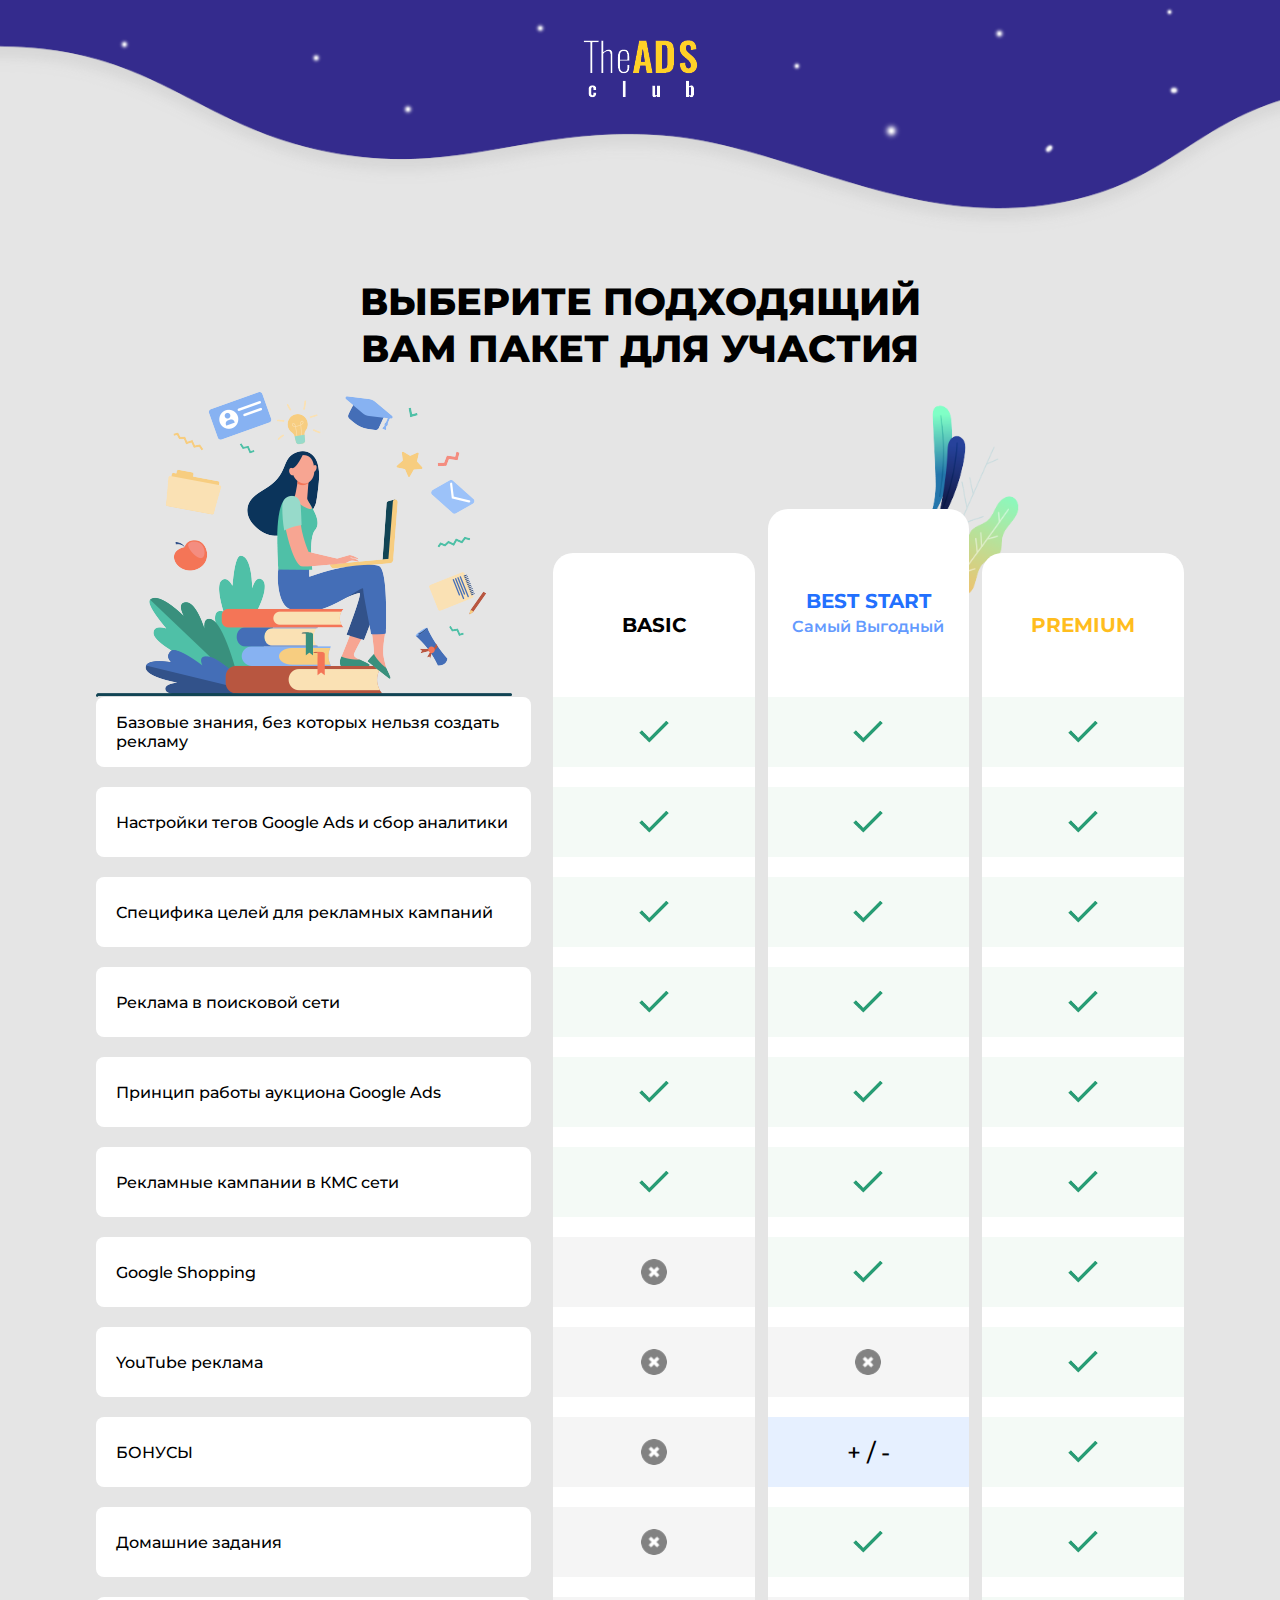
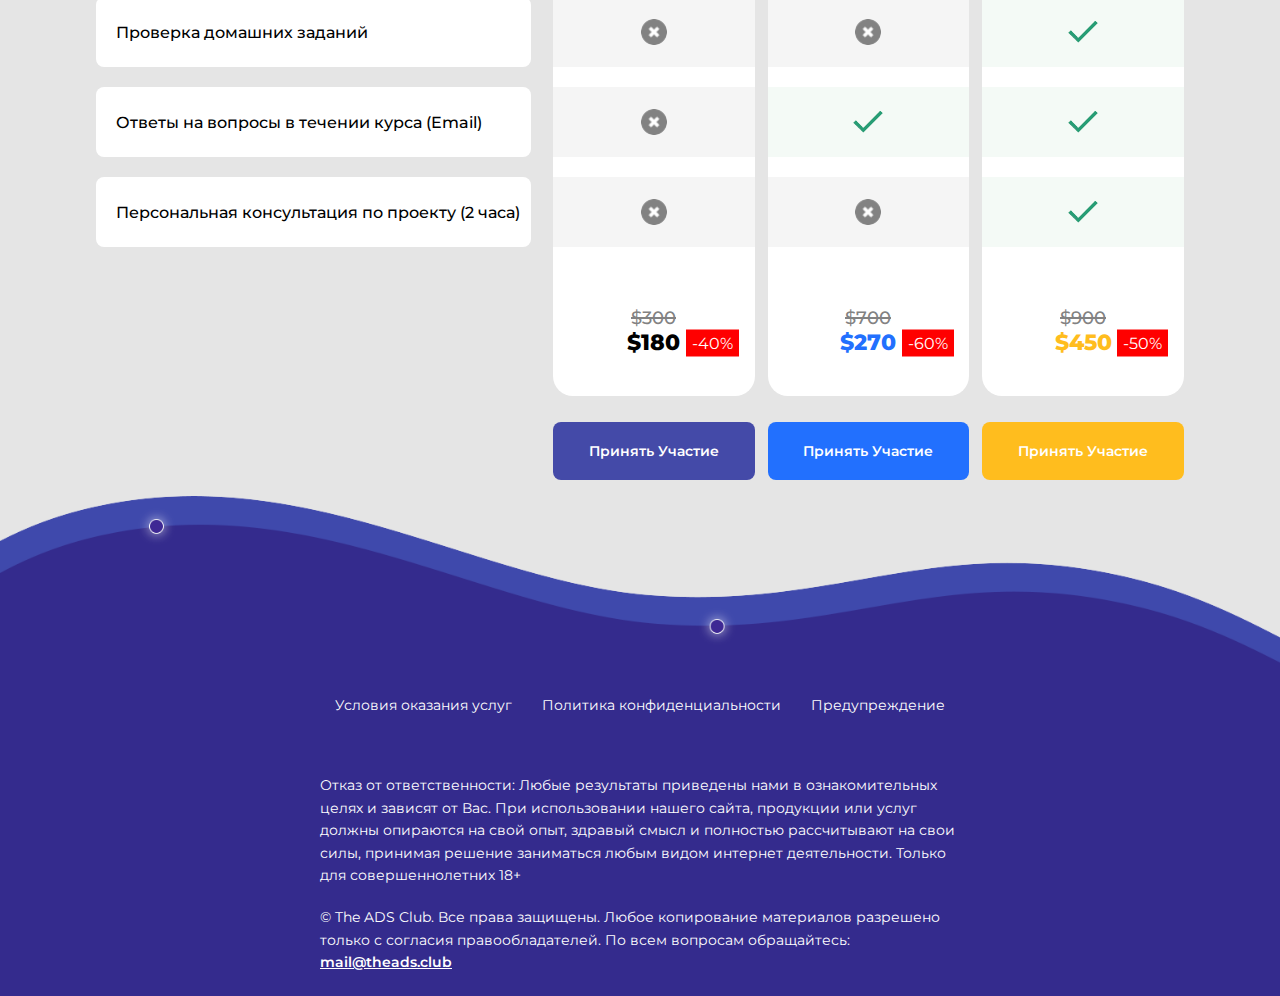
<file: index.html>
<!DOCTYPE html>
<html lang="en">

<head>
    <meta charset="UTF-8">
    <meta name="viewport" content="width=device-width, initial-scale=1.0">
    <title>Document</title>
    <link
        href="https://fonts.googleapis.com/css?family=Montserrat:300,300i,400,400i,500,500i,600,600i,700,700i,800,800i,900,900i&display=swap"
        rel="stylesheet">
    <link rel="stylesheet" href="css/style.css">
    <link rel="stylesheet" href="css/media.css">
</head>

<body class="container-max">
    <header class="header-wrraper">
        <a href="index.html" class="logo">TheADS club</a>
    </header>
    <section class="main container">
        <h1 class="main-title">ВЫБЕРИТЕ ПОДХОДЯЩИЙ<br> ВАМ ПАКЕТ ДЛЯ УЧАСТИЯ</h1>
        <div class="main-list">
            <div class="main-img"></div>
            <ul class="main-list-conten">
                <li>Базовые знания, без которых нельзя создать рекламу</li>
                <li>Настройки тегов Google Ads и сбор аналитики</li>
                <li>Специфика целей для рекламных кампаний</li>
                <li>Реклама в поисковой сети</li>
                <li>Принцип работы аукциона Google Ads</li>
                <li>Рекламные кампании в КМС сети </li>
                <li>Google Shopping</li>
                <li>YouTube реклама</li>
                <li>БОНУСЫ</li>
                <li>Домашние задания</li>
                <li>Проверка домашних заданий</li>
                <li>Ответы на вопросы в течении курса (Email)</li>
                <li>Персональная консультация по проекту (2 часа)</li>
            </ul>
            <!-- basic -->
            <div class="main-decriptions">
                <div class="main-decriptions__item main-decriptions__item-basic">
                    <div class="main-decriptions__basic">basic</div>
                    <div class="main-decriptions__row main-decriptions__row-basic">
                        <span class="row-nice"></span>
                        <p class="row-descriptions">Базовые знания, без которых нельзя создать рекламу</p>
                    </div>
                    <div class="main-decriptions__row main-decriptions__row-basic">
                        <span class="row-nice"></span>
                        <p class="row-descriptions">Настройки тегов Google Ads и сбор аналитики</p>

                    </div>
                    <div class="main-decriptions__row main-decriptions__row-basic">
                        <span class="row-nice"></span>
                        <p class="row-descriptions">Специфика целей для рекламных кампаний</p>


                    </div>
                    <div class="main-decriptions__row main-decriptions__row-basic">
                        <span class="row-nice"></span>
                        <p class="row-descriptions">Реклама в поисковой сети</p>

                    </div>
                    <div class="main-decriptions__row main-decriptions__row-basic">
                        <span class="row-nice"></span>
                        <p class="row-descriptions">Принцип работы аукциона Google Ads</p>

                    </div>
                    <div class="main-decriptions__row main-decriptions__row-basic">
                        <span class="row-nice"></span>
                        <p class="row-descriptions">Рекламные кампании в КМС сети</p>

                    </div>
                    <div class="main-decriptions__row display-none-row">
                        <span class="row-error"></span>
                    </div>
                    <div class="main-decriptions__row display-none-row">
                        <span class="row-error"></span>

                    </div>
                    <div class="main-decriptions__row display-none-row">
                        <span class="row-error"></span>

                    </div>
                    <div class="main-decriptions__row display-none-row">
                        <span class="row-error"></span>

                    </div>
                    <div class="main-decriptions__row display-none-row">
                        <span class="row-error"></span>

                    </div>
                    <div class="main-decriptions__row display-none-row">
                        <span class="row-error"></span>

                    </div>
                    <div class="main-decriptions__row display-none-row">
                        <span class="row-error"></span>

                    </div>
                    <div class="price price-basic">
                        <p class="price-old">$300</p>
                        <div class="price-knaw">
                            <p class="price-discount">-40%</p>
                            $180
                        </div>
                    </div>
                    <a href="#" class="row-btn row-btn-basic">Принять Участие</a>

                </div>
                <!-- BEST START -->
                <div class="main-decriptions__item main-decriptions__item-best-start best-start-desing">
                    <div class="main-decriptions__best-start">
                        BEST START<br>
                        <span>самый выгодный</span>
                    </div>
                    <div class="main-decriptions__row main-decriptions__row-best-start">
                        <span class="row-nice"></span>
                        <p class="row-descriptions">Базовые знания, без которых нельзя создать рекламу</p>

                    </div>
                    <div class="main-decriptions__row main-decriptions__row-best-start">
                        <span class="row-nice"></span>
                        <p class="row-descriptions">Настройки тегов Google Ads и сбор аналитики </p>


                    </div>
                    <div class="main-decriptions__row main-decriptions__row-best-start">
                        <span class="row-nice"></span>
                        <p class="row-descriptions">Специфика целей для рекламных кампаний </p>


                    </div>
                    <div class="main-decriptions__row main-decriptions__row-best-start">
                        <span class="row-nice"></span>
                        <p class="row-descriptions">Реклама в поисковой сети</p>


                    </div>
                    <div class="main-decriptions__row main-decriptions__row-best-start">
                        <span class="row-nice"></span>
                        <p class="row-descriptions">Принцип работы аукциона Google Ads </p>


                    </div>
                    <div class="main-decriptions__row main-decriptions__row-best-start">
                        <span class="row-nice"></span>
                        <p class="row-descriptions">Рекламные кампании в КМС сети  </p>

                    </div>
                    <div class="main-decriptions__row main-decriptions__row-best-start">
                        <span class="row-nice"></span>
                        <p class="row-descriptions">Google Shopping </p>

                    </div>
                    <div class="main-decriptions__row main-decriptions__row-best-start">
                        <span class="row-error"></span>
                        <p class="row-descriptions">БОНУСЫ </p>

                    </div>
                    <div class="main-decriptions__row main-decriptions__row-best-start">
                        <span class="row-text">+ / -</span>
                        <p class="row-descriptions">Домашние задания копия</p>

                    </div>
                    <div class="main-decriptions__row main-decriptions__row-best-start">
                        <span class="row-nice"></span>
                        <p class="row-descriptions">Ответы на вопросы в течении курса (Email) </p>


                    </div>
                    <div class="main-decriptions__row display-none-row">
                        <span class="row-error"></span>

                    </div>
                    <div class="main-decriptions__row display-none-row">
                        <span class="row-nice"></span>

                    </div>
                    <div class="main-decriptions__row display-none-row">
                        <span class="row-error"></span>

                    </div>
                    <div class="price price-best-start">
                        <p class="price-old">$700</p>
                        <div class="price-knaw price-knaw-best-start">
                            <p class="price-discount">-60%</p>
                            $270
                        </div>
                    </div>
                    <a href="#" class="row-btn row-btn-best-start">Принять Участие</a>
                </div>
                <!-- Premium -->
                <div class="main-decriptions__item main-decriptions__item-premium">
                    <div class="main-decriptions__premium">Premium</div>
                    <div class="main-decriptions__row main-decriptions__row-premium">
                        <span class="row-nice"></span>
                        <p class="row-descriptions">Базовые знания, без которых нельзя создать рекламу</p>

                    </div>
                    <div class="main-decriptions__row main-decriptions__row-premium">
                        <span class="row-nice"></span>
                        <p class="row-descriptions">Настройки тегов Google Ads и сбор аналитики</p>
                    </div>
                    <div class="main-decriptions__row main-decriptions__row-premium">
                        <span class="row-nice"></span>
                        <p class="row-descriptions">Специфика целей для рекламных кампаний</p>
                    </div>
                    <div class="main-decriptions__row main-decriptions__row-premium">
                        <span class="row-nice"></span>
                        <p class="row-descriptions">Реклама в поисковой сети</p>
                    </div>
                    <div class="main-decriptions__row main-decriptions__row-premium">
                        <span class="row-nice"></span>
                        <p class="row-descriptions">Принцип работы аукциона Google Ads</p>
                    </div>
                    <div class="main-decriptions__row main-decriptions__row-premium">
                        <span class="row-nice"></span>
                        <p class="row-descriptions">Рекламные кампании в КМС сети </p>
                    </div>
                    <div class="main-decriptions__row main-decriptions__row-premium">
                        <span class="row-nice"></span>
                        <p class="row-descriptions">Google Shopping</p>
                    </div>
                    <div class="main-decriptions__row main-decriptions__row-premium">
                        <span class="row-nice"></span>
                        <p class="row-descriptions">YouTube реклама</p>
                    </div>
                    <div class="main-decriptions__row main-decriptions__row-premium">
                        <span class="row-nice"></span>
                        <p class="row-descriptions">БОНУСЫ</p>
                    </div>
                    <div class="main-decriptions__row main-decriptions__row-premium">
                        <span class="row-nice"></span>
                        <p class="row-descriptions">Домашние задания</p>
                    </div>
                    <div class="main-decriptions__row main-decriptions__row-premium">
                        <span class="row-nice"></span>
                        <p class="row-descriptions">Проверка домашних заданий</p>
                    </div>
                    <div class="main-decriptions__row main-decriptions__row-premium">
                        <span class="row-nice"></span>
                        <p class="row-descriptions">Ответы на вопросы в течении курса (Email)</p>
                    </div>
                    <div class="main-decriptions__row main-decriptions__row-premium">
                        <span class="row-nice"></span>
                        <p class="row-descriptions">Персональная консультация по проекту (2часа)</p>
                    </div>
                    <div class="price price-premium">
                        <p class="price-old">$900</p>
                        <div class="price-knaw price-knaw-premium">
                            <p class="price-discount">-50%</p>
                            $450
                        </div>
                    </div>
                    <a href="#" class="row-btn row-btn-premium">Принять Участие</a>
                </div>

            </div>
        </div>
    </section>
    <footer class="footer-wrapper">
        <div class="footer container">
            <div class="footer-list">
                <a href="#" class="footer-list__item">Условия оказания услуг</a>
                <a href="#" class="footer-list__item">Политика конфиденциальности</a>
                <a href="#" class="footer-list__item">Предупреждение</a>

            </div>
            <p class="footer-content">Отказ от ответственности: Любые результаты приведены нами в ознакомительных целях и зависят от Вас. При использовании нашего сайта, продукции или услуг должны опираются на свой опыт, здравый смысл и полностью рассчитывают на свои силы, принимая решение заниматься любым видом интернет деятельности. Только для совершеннолетних 18+
            </p>
            <p class="footer-text">© The ADS Club. Все права защищены. Любое копирование материалов разрешено только с согласия правообладателей. По всем вопросам обращайтесь: 
                 <a href="mailto:mail@theads.club">mail@theads.club</a>
            </p>
        </div>
    </footer>
</body>

</html>
</file>
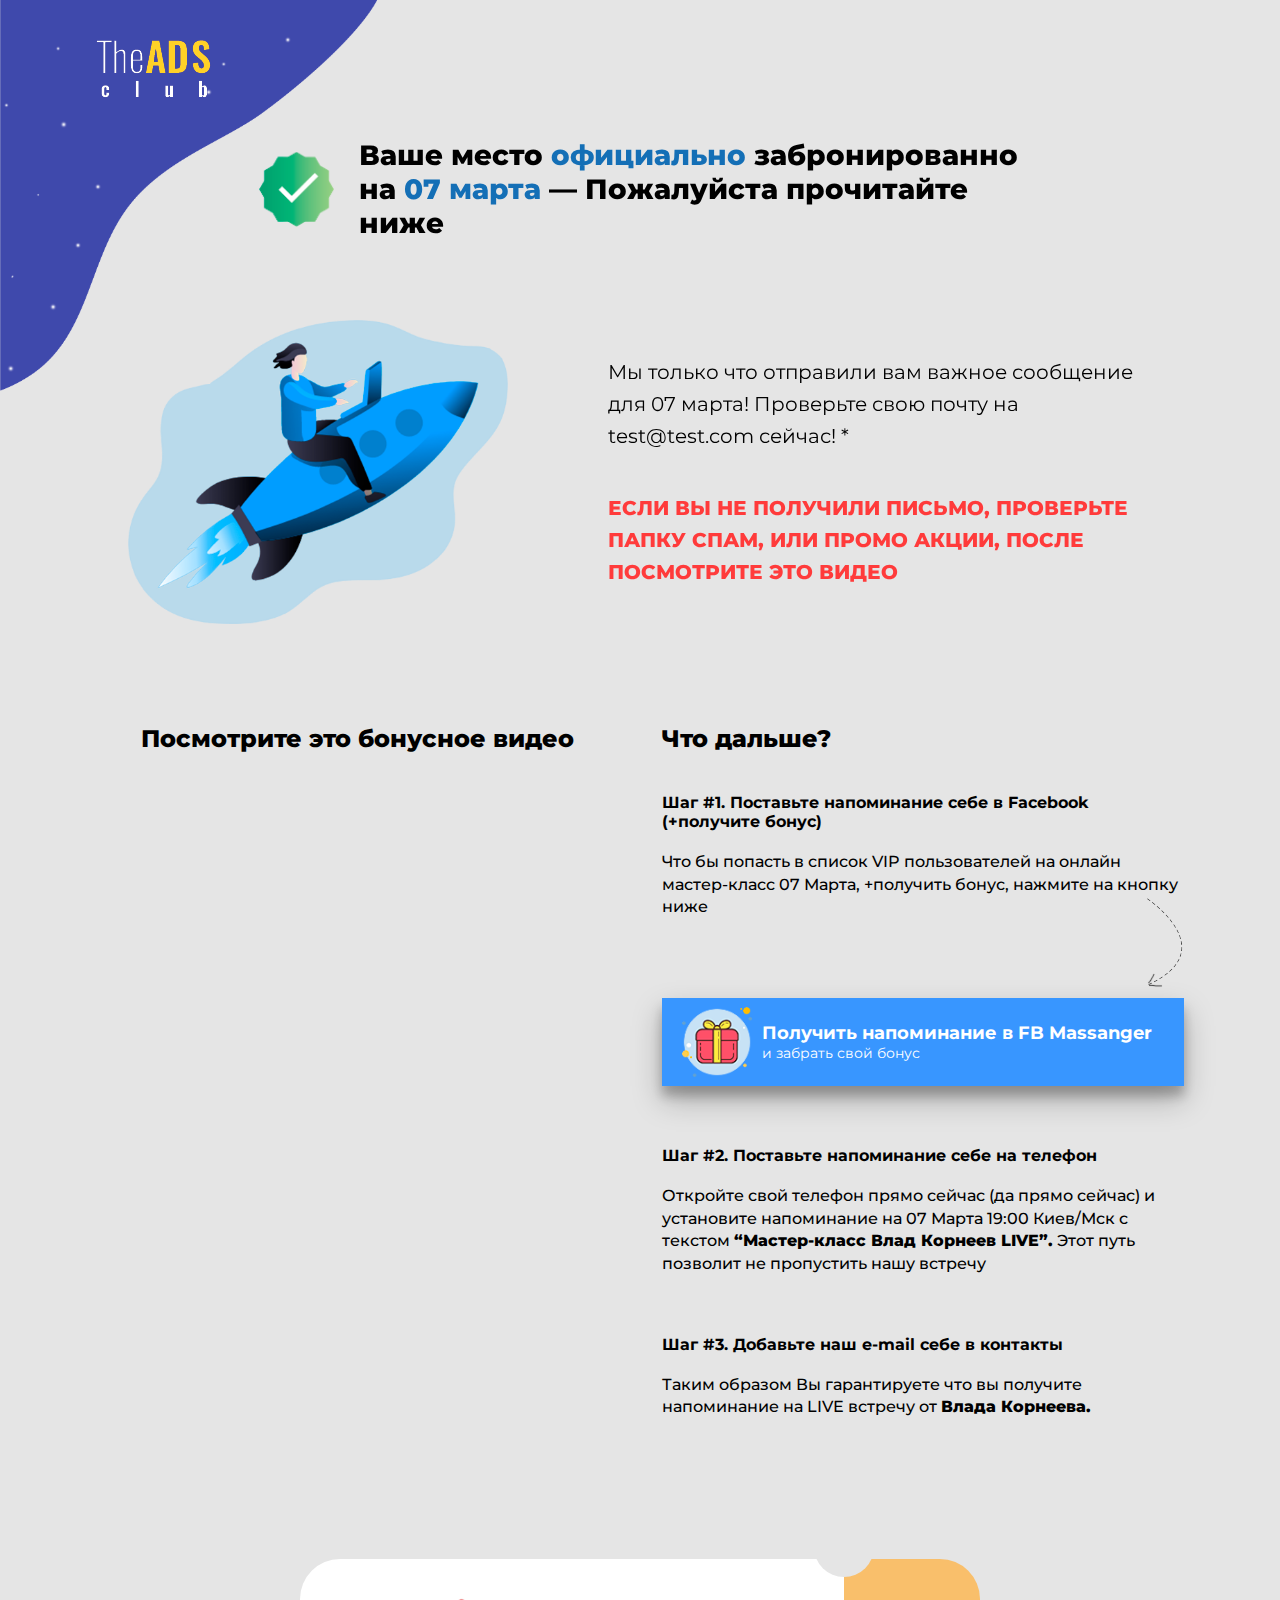
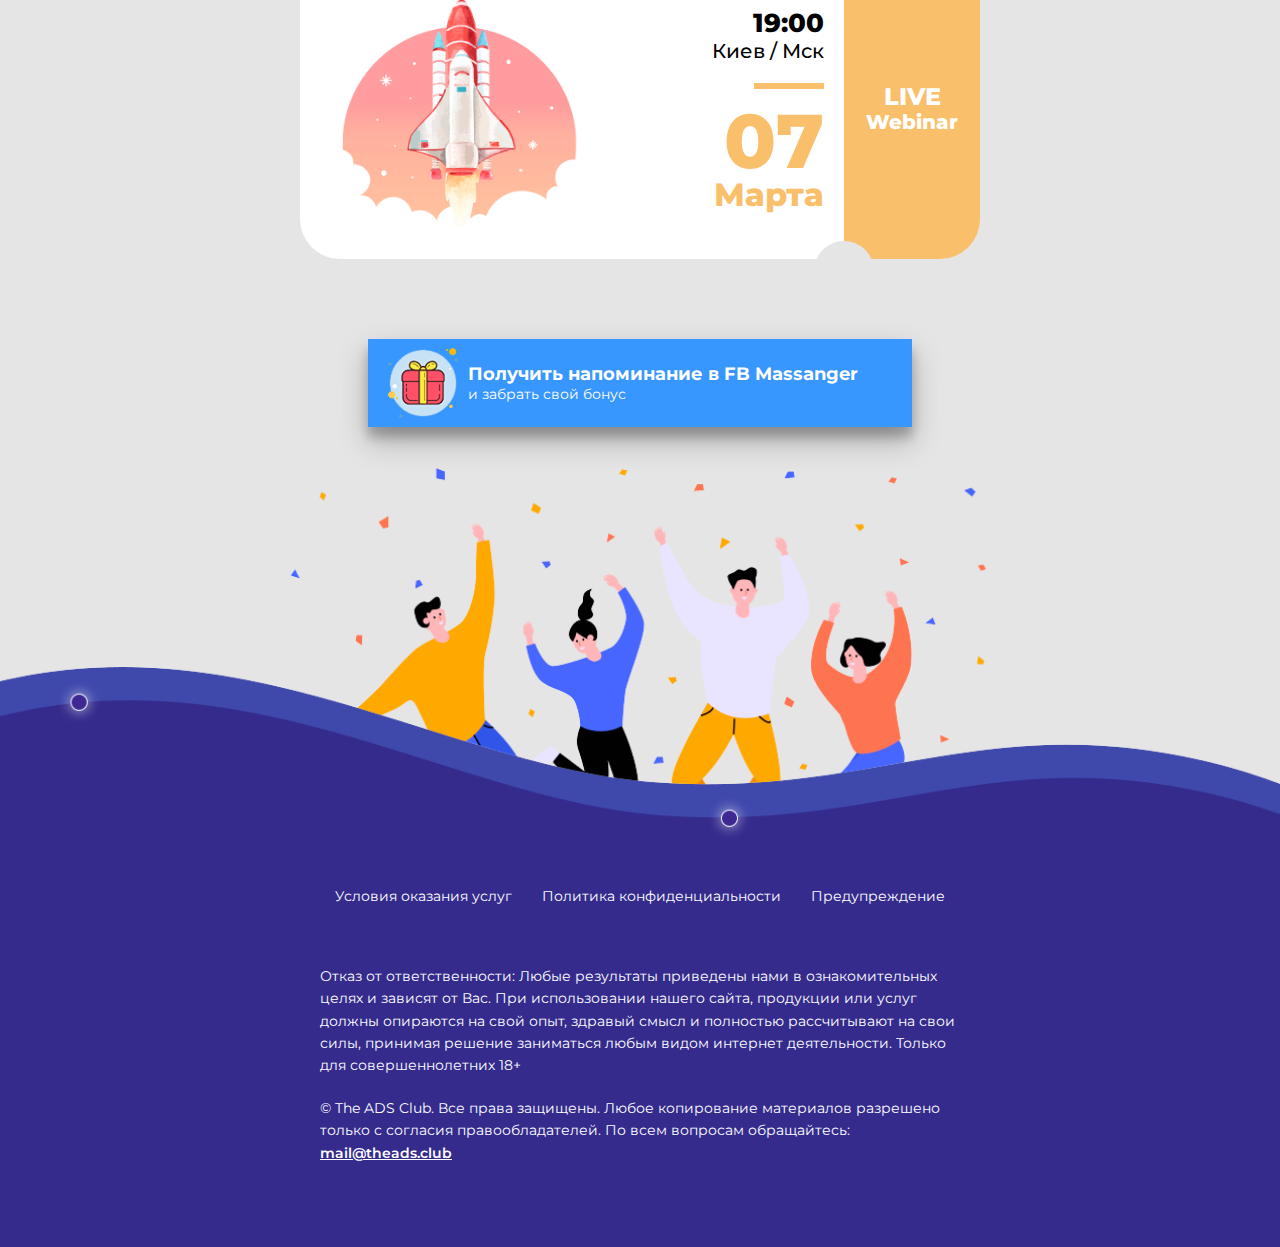
<file: thanks-page.html>
<!DOCTYPE html>
<html lang="en">

<head>
    <meta charset="UTF-8">
    <meta name="viewport" content="width=device-width, initial-scale=1.0">
    <title>Document</title>
    <link
        href="https://fonts.googleapis.com/css?family=Montserrat:300,300i,400,400i,500,500i,600,600i,700,700i,800,800i,900,900i&display=swap"
        rel="stylesheet">
    <link rel="stylesheet" href="css/thanks-page.css">
    <link rel="stylesheet" href="css/media-thanks-page.css">
</head>

<body class="container-max">
    <section class="main-wrapper">
        <div class="main-bg"></div>
        <header class="header container">
            <a href="index.html" class="logo">TheADS club</a>
        </header>
        <div class="main container">
            <h1 class="main-title">Ваше место <span>официально</span> забронированно
                на <span>07 марта</span> — Пожалуйста прочитайте ниже</h1>
            <div class="main-list">
                <div class="main-list__img">
                    <img src="img/thanks-page/main-img.svg" alt="">
                </div>
                <div class="main-list-content">
                    <p class="main-list-content__des">Мы только что
                        отправили вам важное сообщение для 07 марта! 
                        Проверьте свою почту на test@test.com сейчас! *
                    </p>
                    <p class="main-list-content__text">ЕСЛИ ВЫ НЕ ПОЛУЧИЛИ ПИСЬМО, ПРОВЕРЬТЕ  ПАПКУ СПАМ, ИЛИ ПРОМО АКЦИИ,
                        ПОСЛЕ ПОСМОТРИТЕ ЭТО ВИДЕО</p>
                </div>
            </div>    
        </div>
    </section>
    <section class="instruction container">
        <div class="instruction-video">
            <h2>Посмотрите это бонусное видео</h2>
            <iframe class="video" src="https://www.youtube.com/embed/i4JmTCp9W88" frameborder="0" allow="accelerometer; autoplay; encrypted-media; gyroscope; picture-in-picture" allowfullscreen></iframe>
        </div>
        <div class="instruction-content">
            <h2 class="instruction-content__title">Что дальше?</h2>
            <ul class="instruction-list">
                <li>
                    <h3 class="instruction-list__title">Шаг #1. Поставьте напоминание себе в Facebook (+получите бонус)</h3>
                    <p class="instruction-list__text instruction-list__text-arrow">Что бы попасть в список VIP пользователей на онлайн  мастер-класс 07 Марта,
                        +получить бонус, нажмите на кнопку ниже
                    </p>
                    <a href="#" class="instruction-list__btn">
                        Получить напоминание в FB Massanger
                        <span>и забрать свой бонус</span>
                    </a>
                </li>
               
                <li>
                    <h3 class="instruction-list__title">Шаг #2. Поставьте напоминание себе на телефон</h3>
                    <p class="instruction-list__text">Откройте свой телефон прямо сейчас 
                        (да прямо сейчас) и установите напоминание на 
                        07 Марта  19:00 Киев/Мск с текстом 
                        <span>“Мастер-класс Влад Корнеев LIVE”.</span> Этот путь позволит не пропустить нашу встречу
                    </p>
                </li>

                <li>
                    <h3 class="instruction-list__title">Шаг #3. Добавьте наш e-mail  себе в контакты</h3>
                    <p class="instruction-list__text">Таким образом Вы гарантируете что вы получите напоминание на LIVE встречу от <span>Влада Корнеева.</span></p>
                </li>
            </ul>
        </div>
    </section>
    <section class="ticket-wrapper container">
        <div class="ticket">
            <div class="ticket-firs">
                <div class="ticket-data">
                    <h2 class="ticket-data__time">19:00 <span>Киев / Мск</span></h2>
                    <h2 class="ticket-data__data">07<span>Марта</span></h2>
                </div>
            </div>
            <div class="ticket-second">
                <h2>LIVE <span>Webinar</span></h2>
            </div>
        </div>
        <a href="#" class="ticket-btn">
            Получить напоминание в FB Massanger
            <span>и забрать свой бонус</span>
        </a>
    </section>
    <div class="footer-desing">
        <div class="footer-desing__item"></div>
        <footer class="footer-wrapper">
            <div class="footer container">
                <div class="footer-list">
                    <a href="#" class="footer-list__item">Условия оказания услуг</a>
                    <a href="#" class="footer-list__item">Политика конфиденциальности</a>
                    <a href="#" class="footer-list__item">Предупреждение</a>
    
                </div>
                <p class="footer-content">Отказ от ответственности: Любые результаты приведены нами в ознакомительных целях и зависят от Вас. При использовании нашего сайта, продукции или услуг должны опираются на свой опыт, здравый смысл и полностью рассчитывают на свои силы, принимая решение заниматься любым видом интернет деятельности. Только для совершеннолетних 18+
                </p>
                <p class="footer-text">© The ADS Club. Все права защищены. Любое копирование материалов разрешено только с согласия правообладателей. По всем вопросам обращайтесь: 
                     <a href="mailto:mail@theads.club">mail@theads.club</a>
                </p>
            </div>
        </footer>
    </div>
</body>

</html>
</file>
<file: css/style.css>
* {
    box-sizing: border-box;
}

body {
    padding: 0;
    margin: 0;
    font-family: 'Montserrat', sans-serif;
    background-color: #e5e5e5;
}
.container-max {
    max-width: 1920px;
    margin: 0 auto;
}
.container {
    width: 85%;
    margin: 0 auto;
}
.header-wrraper {
    width: 100%;
    padding: 60px 0 170px 0;
    background-image: url(../img/header/header-bg.svg);
    background-repeat: no-repeat;
    background-position: bottom;
    background-size: cover;
    margin-bottom: 40px;
}
.logo {
    display: block;
    margin: 0 auto;
    width: 115px;
    height: 58px;
    font-size: 0;
    background-image: url(../img/header/logo.svg);
    background-repeat: no-repeat;
    background-size: cover;
    background-position: center;
}
.main {
    position: relative;
    margin-bottom: 100px;
}
.main-img {
    position: absolute;
    left: 0;
    bottom: 100%;
    width: 416px;
    height: 305px;
    background-image: url(../img/main/main-img.svg);
    background-repeat: no-repeat;
    background-size: 100% 100%;
    background-position: center;
}
.main-title {
    font-size: 50px;
    font-weight: 800;
    text-transform: uppercase;
    text-align: center;
    padding-bottom: 280px;
}
.main-list {
    position: relative;
    display: flex;
    justify-content: space-between;
}
.main-list-conten {
    width: 40%;
}
.main-list-conten {
    padding-left: 0;
    list-style-type: none;
    margin-top: 0;
}
.main-list-conten li {
    position: relative;
    display: flex;
    align-items: center;
    width: 100%;
    background-color: #ffffff;
    height: 70px;
    padding: 0 0 0 20px;
    margin-bottom: 20px;
    font-weight: 500;
    font-size: 18px;
    border-radius: 8px;
}
.main-decriptions {
    width: 54%;
    display: flex;
    justify-content: space-between;
}
.main-decriptions__item {
    position: relative;
    width: 32%;
    background-color: #fff;
    border-bottom-left-radius: 20px;
    border-bottom-right-radius: 20px;
    transition: all 0.3s;
    z-index: 2;
}
.main-decriptions__item:hover {
    box-shadow: 0 7px 14px rgba(0,0,0,0.25), 0 5px 5px rgba(0,0,0,0.22);
}
.best-start-desing {
    position: relative;
    z-index: 1;
}
.best-start-desing::before {
    position: absolute;
    content: "";
    width: 130px;
    height: 247px;
    top: -340px;
    right: -50px;
    background-image: url(../img/main/row-desing.svg);
    background-position: center;
    background-repeat: no-repeat;
    background-size: 100% 100%;
}
.main-decriptions__row {
    position: relative;
    width: 100%;
    height: 70px;
    display: flex;
    align-items: center;
    padding: 0 0 0 10px;
    margin-bottom: 20px;
}
.row-text,
.row-error,
.row-nice {
    position: absolute;
    left: 0;
    top: 0;
    width: 100%;
    height: 100%;
    background-color: #f4faf6;
}
.row-error {
    background-color:#f5f5f5;
}
.row-text {
    display: flex;
    justify-content: center;
    align-items: center;
    font-size: 28px;
    font-weight: 500;
    background-color: #e6f0ff;
}
.row-error::before,
.row-nice::before {
    position: absolute;
    content: "";
    left: 50%;
    top: 50%;
    transform: translate(-50%,-50%);
    width: 30px;
    height: 22px;
    background-image: url(../img/main/row-nice.svg);
    background-repeat: no-repeat;
    background-size: contain;
    background-position: center;
}
.row-error::before {
    width: 26px;
    height: 26px;
    background-image: url(../img/main/row-error.svg);
}
.row-descriptions {
    display: none;
}
.main-decriptions__premium,
.main-decriptions__best-start,
.main-decriptions__basic {
    position: absolute;
    display: block;
    width: 100%;
    bottom: 100%;
    left: 0;
    padding: 60px 10px;
    font-weight: 700;
    font-size: 24px;
    text-align: center;
    text-transform: uppercase;
    background-color: #ffffff;
    border-top-left-radius: 20px;
    border-top-right-radius: 20px;
}
.main-decriptions__best-start {
    color: #2270fe;
    padding: 80px 10px 60px 10px;

}
.main-decriptions__best-start span {
    opacity: 0.7;
    font-size: 20px;
    font-weight: 600;
    text-transform: capitalize;
}
.main-decriptions__premium {
    color: #ffbd1e;
}
.price {
    padding: 40px 0;
    display: flex;
    flex-direction: column;
    align-items: center;
}
.price-old {
    position: relative;
    font-weight: 500;
    font-size: 22px;
    display: inline;
    margin: 0;
    color: #828282;

}
.price-old::before {
    position: absolute;
    content: "";
    left: 0;
    top: 50%;
    transform: translateY(-50%);
    width: 100%;
    height: 2px;
    background-color: #828282;
}
.price-knaw {
    position: relative;
    font-size: 28px;
    font-weight: 800;
    color: #000;
    margin: 0;
}
.price-discount {
    position: absolute;
    left: 110%;
    top: 50%;
    font-weight: 400;
    font-size: 18px;
    transform: translateY(-50%);
    padding: 4px 6px;
    color: #ffffff;
    background-color: #ff0000;
    margin: 0;
}
.price-knaw-best-start {
    color: #2270fe;
}
.price-knaw-premium {
    color: #ffbd1e;
}
.row-btn {
    position: absolute;
    display: block;
    left: 0;
    top: 102%;
    width: 100%;
    padding: 20px 0;
    text-align: center;
    text-decoration: none;
    color: #ffffff;
    border-radius: 8px;
    font-weight: 600;
}
.row-btn-premium {
    background-color: #ffbd1e;
}
.row-btn-best-start {
    background-color: #2270fe;
}
.row-btn-basic {
    background-color: #444aa8;
}
.footer-wrapper {
    width: 100%;
    height: 580px;
    background-image: url(../img/footer/footer-bg.svg);
    background-repeat: no-repeat;
    background-size: cover;
    background-position: top;
}
.footer {
    width: 50%;
    margin: 0 auto;
    padding-top: 220px;
}
.footer-content {
    font-size: 16px;
    color: #ffffff;
    line-height: 1.6;
    margin-bottom: 20px;
}
.footer-text {
    font-size: 16px;
    color: #ffffff;
    line-height: 1.6;
}
.footer-text a {
    color: #ffffff;
    font-weight: 600;
}
.footer-list {
    display: flex;
    justify-content: space-around;
    margin-bottom: 60px;
}
.footer-list__item {
    color: #ffffff;
    text-decoration: none;
}
.footer-list__item:hover {
    text-decoration: underline;
}
</file>
<file: css/media.css>
@media (max-width: 1440px) {
    .header-wrraper {
        padding: 40px 0 140px 0;
    }
    .main-title {
        font-size: 38px;
        padding-bottom: 300px;
    }
    .main-list-conten li {
        font-size: 16px;
    }
    .main-decriptions {
        width: 58%;
    }
    .best-start-desing::before {
        width: 100px;
        height: 207px;
        top: -300px;
    }
    .row-text {
        font-size: 24px;
    }
    .main-decriptions__premium,
    .main-decriptions__best-start,
    .main-decriptions__basic {
        font-size: 20px;
    }
    .main-decriptions__best-start span {
        font-size: 16px;
    }
    .price-old {
        font-size: 18px;
    }
    .price-knaw {
        font-size: 22px;
    }
    .price-discount {
        font-size: 16px;
    }
    .footer-list__item,
    .footer-text,
    .footer-content,
    .row-btn {
        font-size: 14px;
    }
    .footer-wrapper {
        height: 500px;
    }
    .footer {
        padding-top: 200px;
    }
}
@media (max-width: 1240px) {
    .container {
        width: 90%;
    }
    .main-img {
        width: 300px;
        height: 240px;
    }
    .footer-wrapper {
        height: 460px;
    }
    .footer {
        padding-top: 160px;
        width: 70%;
    }   
}
@media (max-width: 1190px) {
    .price-discount {
        left: 50%;
        top: 102%;
        transform: translate(-50%,0);
    }
    .main-list-conten li {
        font-size: 14px;
    }
    .footer-wrapper {
        height: 440px;
    }
}
@media (max-width: 910px) {
    .container {
        width: 95%;
    }
    .footer {
        padding-top: 140px;
        width: 80%;
    }
    .main-decriptions__premium,
    .main-decriptions__best-start,
    .main-decriptions__basic {
        font-size: 16px;
    }
    .main-decriptions__best-start span {
        font-size: 14px;
    }
    .row-btn {
        font-size: 12px;
    }
    .footer-wrapper {
        height: 400px;
    }
    .footer-list {
        margin-bottom: 40px;
    }
    .footer-list__item,
    .footer-content,
    .footer-text {
        font-size: 12px;
    }

}
@media (max-width: 768px) {
    .main-img {
        width: 240px;
        height: 180px;
    }
}
@media (max-width: 660px) {
    .container {
        width: 80%;
    }
    .main-title {
        font-size: 28px;
    }
    .main-img {
        left: 50%;
        transform: translateX(-50%);
        width: 360px;
        height: 280px;
    }
    .display-none-row,
    .best-start-desing::before,
    .main-list-conten,
    .row-text,
    .row-error,
    .row-nice {
        display: none;
    }
    .row-descriptions {
        display: block;
        font-weight: 500;
        font-size: 18px;
        padding: 0 18px 0 18px;
    }
    .main-decriptions {
        width: 100%;
        flex-direction: column-reverse;
        align-items: center;
    }
    .main-decriptions__item {
        width: 100%;
        margin-bottom: 200px;
        border-radius: 20px;
    }
    .main-decriptions__premium,
    .main-decriptions__best-start,
    .main-decriptions__basic {
        position: static;
        font-size: 28px;
        padding: 30px 0;
    }
    .main-decriptions__item-premium {
        border-left: 4px solid #ffbd1e;
    }
    .price-premium,
    .main-decriptions__row-premium {
        border-top: 2px solid #ffbd1e;
    }
    .main-decriptions__row {
        margin-bottom: 0;
    }
    .price-old {
        font-size: 22px;
    }
    .price-knaw {
        font-size: 28px;
    }
    .price-discount {
        left: 110%;
        top: 50%;
        font-size: 18px;
        transform: translate(0,-50%);
    }
    .main-decriptions__item-basic {
        border-left: 4px solid #323232;
    }
    .row-btn-basic {
        background-color: #323232;
    }
    .price-basic,
    .main-decriptions__row-basic {
        border-top: 2px solid #323232;
    }
    .main-decriptions__item-best-start {
        border-left: 4px solid #2270fe;
    }
    .price-best-start,
    .main-decriptions__row-best-start {
        border-top: 2px solid #2270fe;
    }
    .row-btn {
        padding: 24px 0;
        font-size: 20px;
    }
    .footer-wrapper {
        height: 600px;
        background-image: url(../img/footer/footer-mobil.svg);
    }
    .footer {
        padding-top: 140px;
    }
    .footer-list {
        flex-direction: column;
        align-items: center;
    }
    .footer-list__item {
        margin-bottom: 20px;
    }
}
@media (max-width: 560px) {
    .main-title {
        font-size: 24px;
    }
}
@media (max-width: 440px) {
    .container {
        width: 90%;
    }
    .header-wrraper {
        padding: 40px 0 80px 0;
        background-image: url(../img/header/mobil-bg.svg);
        margin-bottom: 0;
    }
    .main {
        margin-bottom: 0;
    }
    .main-title {
        font-size: 22px;
        padding-bottom: 220px;
    }
    .main-img {
        width: 280px;
        height: 200px;
    }
    .main-decriptions__best-start {
        margin: 0;
    }
    .main-decriptions__best-start span {
        font-size: 18px;
        margin: 0;
    }
    .footer-wrapper {
        height: 540px;
    }
    .footer-text,
    .footer-content {
        font-size: 12px;
    }
    .footer-list {
        margin-bottom: 30px;
    }
    .footer-list__item {
        margin-bottom: 10px;
    }

}
</file>
<file: css/thanks-page.css>
* {
    box-sizing: border-box;
}

body {
    padding: 0;
    margin: 0;
    font-family: 'Montserrat', sans-serif;
    background-color: #e5e5e5;
}
.container-max {
    max-width: 1920px;
    margin: 0 auto;
}
.container {
    width: 85%;
    margin: 0 auto;
}
.main-wrapper {
    position: relative;
}
.main-bg {
    width: 30%;
    position: absolute;
    left: 0;
    top: 0;
    height: 100vh;
    background-image: url(../img/thanks-page/header-bg.svg);
    background-position: 0% 0%;
    background-size: contain;
    background-repeat: no-repeat;
    z-index: 0;
}
.header {
    position: relative;
    padding: 40px 0;
    z-index: 1;
}
.logo {
    display: block;
    width: 115px;
    height: 58px;
    font-size: 0;
    background-image: url(../img/header/logo.svg);
    background-repeat: no-repeat;
    background-size: cover;
    background-position: center;
}
.main {
    position: relative;
    z-index: 1;
    margin-bottom: 80px;
}
.main-title {
    position: relative;
    width: 60%;
    font-weight: 800;
    font-size: 34px;
    margin: 0 auto;
    padding-left: 100px;
    margin-bottom: 80px;
}
.main-title::before {
    position: absolute;
    content: "";
    left: 0;
    top: 50%;
    transform: translateY(-50%);
    width: 75px;
    height: 75%;
    background-image: url(../img/thanks-page/title-icon.svg);
    background-repeat: no-repeat;
    background-size: contain;
    background-position: center;
}
.main-title span {
    color: #146fb6;
}
.main-list {
    display: flex;
    justify-content: center;
    align-items: center;
}
.main-list__img {
    width: 35%;
}
.main-list__img img {
    display: block;
    width: 100%;
}
.main-list-content {
    width: 50%;
    margin-left: 100px;
}
.main-list-content__des {
    font-size: 30px;
    font-size: 500;
    line-height: 1.6;
    margin-bottom: 40px;
}
.main-list-content__text {
    font-weight: 800;
    font-size: 30px;
    line-height: 1.6;
    color: #ff3b3b;
}
.instruction {
    display: flex;
    justify-content: space-between;
    margin-bottom: 80px;
}
.instruction-content,
.instruction-video {
    width: 48%;
}
.video {
    width: 100%;
    height: 540px;
}
.instruction-content__title,
.instruction-video h2 {
    text-align: center;
    font-size: 30px;
    font-weight: 800;
    margin-bottom: 40px;
}
.instruction-content__title {
    text-align: left;
}
.instruction-list {
    padding-left: 0;
    list-style-type: none;
    margin: 0;
}
.instruction-list li {
    margin-bottom: 60px;
}
.instruction-list__text,
.instruction-list__title {
    font-size: 20px;
    font-weight: 700;
    margin-bottom: 20px;
}
.instruction-list__text-arrow {
    position: relative;
    margin-bottom: 80px;

}
.instruction-list__text-arrow::before {
    position: absolute;
    content: "";
    right: 10%;
    top: 100%;
    width: 40px;
    height: 90px;
    background-image: url(../img/thanks-page/arrow.svg);
    background-repeat: no-repeat;
    background-size: contain;
    background-position: center;
}
.instruction-list__text {
    font-weight: 500;
    line-height: 1.4;
}
.instruction-list__text span {
    font-weight: 800;
}
.instruction-list__btn {
    position: relative;
    display: block;
    width: 80%;
    padding: 24px 0 24px 100px;
    text-decoration: none;
    font-size: 20px;
    font-weight: 700;
    background-color: #3896ff;
    color: #ffffff;
    box-shadow: 0 14px 28px rgba(0,0,0,0.25), 0 10px 10px rgba(0,0,0,0.22);
}
.instruction-list__btn span {
    display: block;
    font-weight: 400;
    font-size: 16px;
}
.instruction-list__btn::before {
    position: absolute;
    top: 50%;
    left: 20px;
    transform: translateY(-50%);
    content: "";
    width: 70px;
    height: 70px;
    background-image: url(../img/thanks-page/btn-icon.svg);
    background-repeat: no-repeat;
    background-size: contain;
    background-position: center;
}
.ticket-wrapper {
    margin-bottom: 240px;
}
.ticket {
    position: relative;
    width: 768px;
    height: 350px;
    display: flex;
    border-radius: 40px;
    margin: 0 auto;
    overflow: hidden;
    margin-bottom: 80px;
}
.ticket::before {
    position: absolute;
    content: "";
    top: 50%;
    left: 40px;
    transform: translateY(-50%);
    width: 270px;
    height: 270px;
    background-image: url(../img/thanks-page/tiken-bg.svg);
    background-repeat: no-repeat;
    background-size: contain;
    background-position: center;
    z-index: 1;
}
.ticket-firs {
    position: relative;
    width: 80%;
    display: flex;
    justify-content: flex-end;
    background-color: #ffffff;
}
.ticket-firs::before {
    position: absolute;
    content: "";
    right: 0;
    top: 0;
    transform: translate(50%, -70%);
    width: 60px;
    height: 60px;
    background-color: #e5e5e5;
    border-radius: 50%;
}
.ticket-firs::after {
    position: absolute;
    content: "";
    right: 0;
    bottom: 0;
    transform: translate(50%, 70%);
    width: 60px;
    height: 60px;
    background-color: #e5e5e5;
    border-radius: 50%;
}
.ticket-data {
    display: flex;
    flex-direction: column;
    justify-content: center;
    padding: 0 20px;
}
.ticket-data__data,
.ticket-data__time {
    text-align: right;
    margin: 0;
}
.ticket-data__time {
    position: relative;
    font-weight: 800;
    font-size: 30px;
    margin-bottom: 40px;
}
.ticket-data__time span {
    display: block;
    font-weight: 500;
    font-size: 24px;
}
.ticket-data__data {
    position: relative;
    font-size: 90px;
    font-weight: 800;
    color: #f9bf6b;
    line-height: 1;
}
.ticket-data__data span {
    display: block;
    font-size: 40px;
}
.ticket-data__data::before {
    position: absolute;
    content: "";
    right: 0;
    top: -20px;
    width: 70px;
    height: 6px;
    background-color: #f9bf6b;
}
.ticket-second {
    width: 20%;
    display: flex;
    justify-content: center;
    align-items: center;
    background-color: #f9bf6b;
    border-top-left-radius: -50px;
}
.ticket-second h2 {
    text-align: center;
    color: #ffffff;
    font-size: 24px;
    font-weight: 800;
    margin: 0;
    line-height: 1;
}
.ticket-second h2 span {
    font-size: 20px;
    margin: 0;
}
.ticket-btn {
    position: relative;
    display: block;
    width: 40%;
    padding: 24px 0 24px 100px;
    text-decoration: none;
    font-size: 20px;
    font-weight: 700;
    background-color: #3896ff;
    color: #ffffff;
    margin: 0 auto;
    box-shadow: 0 14px 28px rgba(0,0,0,0.25), 0 10px 10px rgba(0,0,0,0.22);
}
.ticket-btn span {
    display: block;
    font-weight: 400;
    font-size: 16px;
}
.ticket-btn::before {
    position: absolute;
    top: 50%;
    left: 20px;
    transform: translateY(-50%);
    content: "";
    width: 70px;
    height: 70px;
    background-image: url(../img/thanks-page/btn-icon.svg);
    background-repeat: no-repeat;
    background-size: contain;
    background-position: center;
}
.footer-desing {
    position: relative;
    width: 100%;
}
.footer-desing__item {
    position: absolute;
    left: 50%;
    top: -200px;
    width: 700px;
    height: 450px;
    transform: translateX(-50%);
    background-image: url(../img/thanks-page/people.svg);
    background-repeat: no-repeat;
    background-size: contain;
    background-position: center;
    z-index: 0;
}
.footer-wrapper {
    position: relative;
    width: 100%;
    height: 580px;
    background-image: url(../img/footer/footer-bg.svg);
    background-repeat: no-repeat;
    background-size: cover;
    background-position: top;
    z-index: 1;
}
.footer {
    width: 50%;
    margin: 0 auto;
    padding-top: 220px;
}
.footer-content {
    font-size: 16px;
    color: #ffffff;
    line-height: 1.6;
    margin-bottom: 20px;
}
.footer-text {
    font-size: 16px;
    color: #ffffff;
    line-height: 1.6;
}
.footer-text a {
    color: #ffffff;
    font-weight: 600;
}
.footer-list {
    display: flex;
    justify-content: space-around;
    margin-bottom: 60px;
}
.footer-list__item {
    color: #ffffff;
    text-decoration: none;
}
.footer-list__item:hover {
    text-decoration: underline;
}
</file>
<file: css/media-thanks-page.css>
@media (max-width: 1860px) {
    .main-title {
        font-size: 30px;
    }
}
@media (max-width: 1670px) {
    .main-title {
        font-size: 28px;
    }
    .video {
        height: 460px;
    }
    .main-list-content__text,
    .main-list-content__des {
        font-size: 24px;
    }
}
@media (max-width: 1440px) {
    .main-title {
        width: 70%;
        font-size: 28px;
    }
    .main-list-content__text,
    .main-list-content__des {
        font-size: 20px;
    }
    .instruction-content__title,
    .instruction-video h2 {
        font-size: 24px;
    }
    .instruction-list__text,
    .instruction-list__title {
        font-size: 16px;
    }
    .video {
        height: 400px;
    }
    .instruction-list__text-arrow::before {
        top: 70%;
        right: 0;
    }
    .instruction-list__btn {
        width: 100%;
        font-size: 18px;
    }
    .ticket-btn {
        width: 50%;
        font-size: 18px;
    }
    .ticket-btn span,
    .instruction-list__btn span {
        font-size: 14px;
    }
    .ticket {
        width: 680px;
        height: 300px;
    }
    .ticket::before {
        width: 240px;
        height: 240px;
    }
    .ticket-data__time {
        font-size: 26px;
    }
    .ticket-data__time span {
        font-size: 20px;
    }
    .ticket-data__data {
        font-size: 76px;
    }
    .ticket-data__data span {
        font-size: 32px;
    }
    .footer-content,
    .footer-text,
    .footer-list__item {
        font-size: 14px;
    }

}
@media (max-width: 1170px) {
    .main-title {
        width: 80%;
        font-size: 22px;
        margin-left: 20%;
        margin-bottom: 40px;
    }
    .video {
        height: 360px;
    }
    .footer {
        width: 70%;
    }
}
@media (max-width: 990px) {
    .main-bg {
        width: 40%;
    }
    .video {
        height: 280px;
    }
    .instruction-content__title,
    .instruction-video h2 {
        font-size: 20px;
    }
    .ticket-btn {
        width: 70%;
    }
    .footer-desing__item {
        width: 600px;
    }
}
@media (max-width: 768px) {
    .container {
        width: 95%;
    }
    .ticket {
        width: 90%;
    }
    .footer {
        width: 90%;
    }
}
@media (max-width: 660px) {
    .container {
        width: 85%;
    }
    .main-bg {
        display: none;
    }
    .logo {
        margin: 0 auto;
    }
    .main-wrapper {
        background-image: url(../img/header/mobil-bg.svg);
        background-repeat: no-repeat;
        background-size: contain;
    }
    .header {
        margin-bottom: 200px;
    }
    .main-title {
        width: 100%;
        margin: 0;
        padding: 0;
        font-size: 32px;
        text-align: center;
        margin-bottom: 40px;
    }
    .main-title::before {
        top: -90px;
        left: 50%;
        transform: translate(-50%, 0%);
    }
    .main-list {
        flex-direction: column;
    }
    .main-list-content {
        margin-left: 0;
    }
    .main-list-content,
    .main-list__img {
        width: 100%;
    }
    .instruction {
        flex-direction: column;
    }
    .instruction-content,
    .instruction-video {
        width: 100%;
    }
    .instruction-content__title {
        text-align: center;
    }
    .instruction-content__title,
    .instruction-video h2 {
        font-size: 24px;
    }
    .instruction-list__text,
    .instruction-list__title {
        font-size: 20px;
        position: relative;
    }
    .instruction-list__title::before {
        position: absolute;
        content: "";
        left: -10px;
        top: 0;
        width: 4px;
        height: 100%;
        background-color: #f9bf6b;

    }
    .ticket {
        width: 100%;
        height: 280px;
    }
    .ticket::before {
        width: 140px;
        height: 140px;
    }
    .ticket-firs {
        width: 75%;
    }
    .ticket-second {
        width: 25%;
    }
    .ticket-btn {
        width: 100%;
    }
    .footer-wrapper {
        height: 600px;
        background-image: url(../img/footer/footer-mobil.svg);
    }
    .footer {
        padding-top: 140px;
    }
    .footer-list {
        flex-direction: column;
        align-items: center;
    }
    .footer-list__item {
        margin-bottom: 20px;
    }

    .footer-desing__item {
        top: -100px;
        width: 100%;
        background-position: top;
    }
}
@media (max-width: 540px) {
    .header {
        margin-bottom: 140px;
    }
    .main-title {
        font-size: 28px;
    }
    .main-title::before {
        top: -110px;
    }
    .footer-text,
    .footer-content {
        font-size: 12px;
    }
    .footer-list {
        margin-bottom: 30px;
    }
    .footer-list__item {
        margin-bottom: 10px;
    }
}
@media (max-width: 490px) {
    .container {
        width: 90%;
    }
    .ticket {
        height: 220px;
    }
    .ticket::before {
        width: 100px;
        height: 100px;
        left: 20px;
    }
    .ticket-data__time {
        font-size: 20px;
        margin-bottom: 20px;
    }
    .ticket-data__data::before {
        top: -10px;
        height: 4px;
    }
    .ticket-second h2 {
        font-size: 20px;
    }
    .ticket-second h2 span {
        font-size: 18px;
    }
    .ticket-data__time span {
        font-size: 16px;
    }
    .ticket-data__data {
        font-size: 56px;
    }
    .ticket-data__data span {
        font-size: 24px;
    }
}
@media (max-width: 420px) {
    .main-title::before {
        top: -130px;
    }
    .header {
        padding: 30px 0;
    }
    .instruction {
        margin-bottom: 0;
    }
    .instruction-list__btn {
        padding-left: 80px;
    }
    .instruction-content__title,
    .instruction-video h2 {
        font-size: 22px;
    }
    .video {
        height: 220px;
    }
    .instruction-list__text,
    .instruction-list__title {
        font-size: 18px;
    }
    .instruction-list__text-arrow {
        margin-bottom: 40px;
    }
    .instruction-list__text-arrow::before {
        width: 25px;
        height: 70px;
    }
    .instruction-list__btn span,
    .instruction-list__btn {
        font-size: 10px;
    }
    .instruction-list__btn::before {
        height: 50px;
        width: 50px;
    }
    .ticket {
        height: 180px;
        margin-bottom: 40px;
        border-radius: 20px;

    }
    .ticket-wrapper {
        margin-bottom: 160px;
    }
    .ticket-firs::after,
    .ticket-firs::before {
        width: 40px;
        height: 40px;
    }
    .ticket-second h2 {
        font-size: 18px;
    }
    .ticket-second h2 span {
        font-size: 16px;
    }
    .ticket-btn {
        font-size: 10px;
        padding-left: 80px;
    }
    .ticket-btn span {
        font-size: 10px;
    }
    .ticket-btn::before {
        width: 50px;
        height: 50px;
    }


}
</file>
